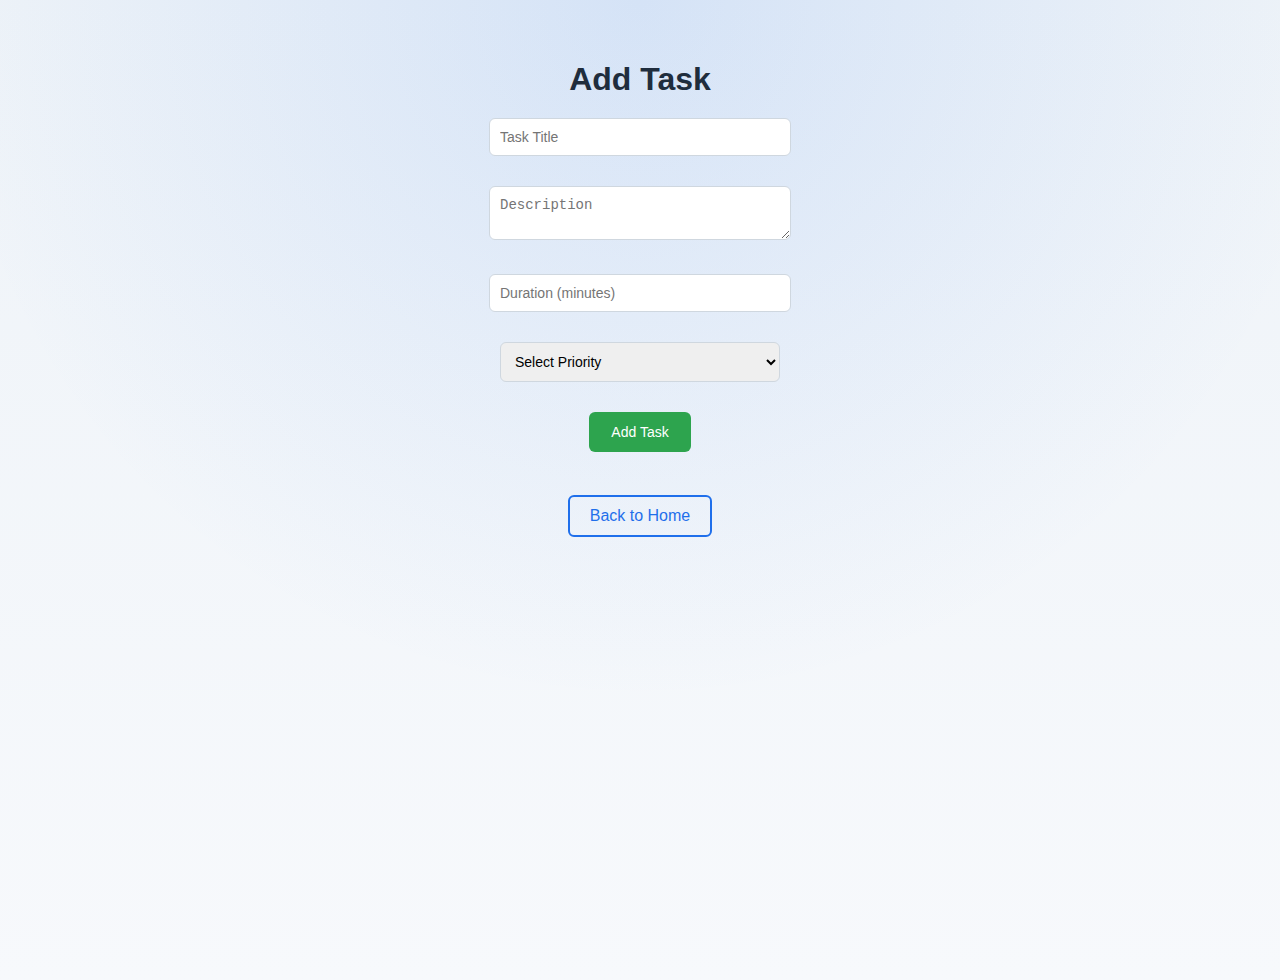
<file: Daily Planning App/Proje Kaynak Kodları/add-task.html>
<!DOCTYPE html>
<html lang="en">
<head>
    <meta charset="UTF-8">
    <title>Add Task</title>
    <link rel="stylesheet" href="css/style.css">
</head>
<body>

    <h1>Add Task</h1>

    <form id="taskForm">
        <input type="text" id="title" placeholder="Task Title" required>
        <br><br>

        <textarea id="description" placeholder="Description" required></textarea>
        <br><br>

        <input type="number" id="duration" placeholder="Duration (minutes)" required>
        <br><br>

        <select id="priority" required>
            <option value="">Select Priority</option>
            <option value="3">Low</option>
            <option value="2">Medium</option>
            <option value="1">High</option>
        </select>
        <br><br>

        <button type="submit">Add Task</button>
    </form>

    <br>
    <a href="index.html" class="back-home">Back to Home</a>

    <script src="js/tasks.js"></script>

</body>
</html>
</file>
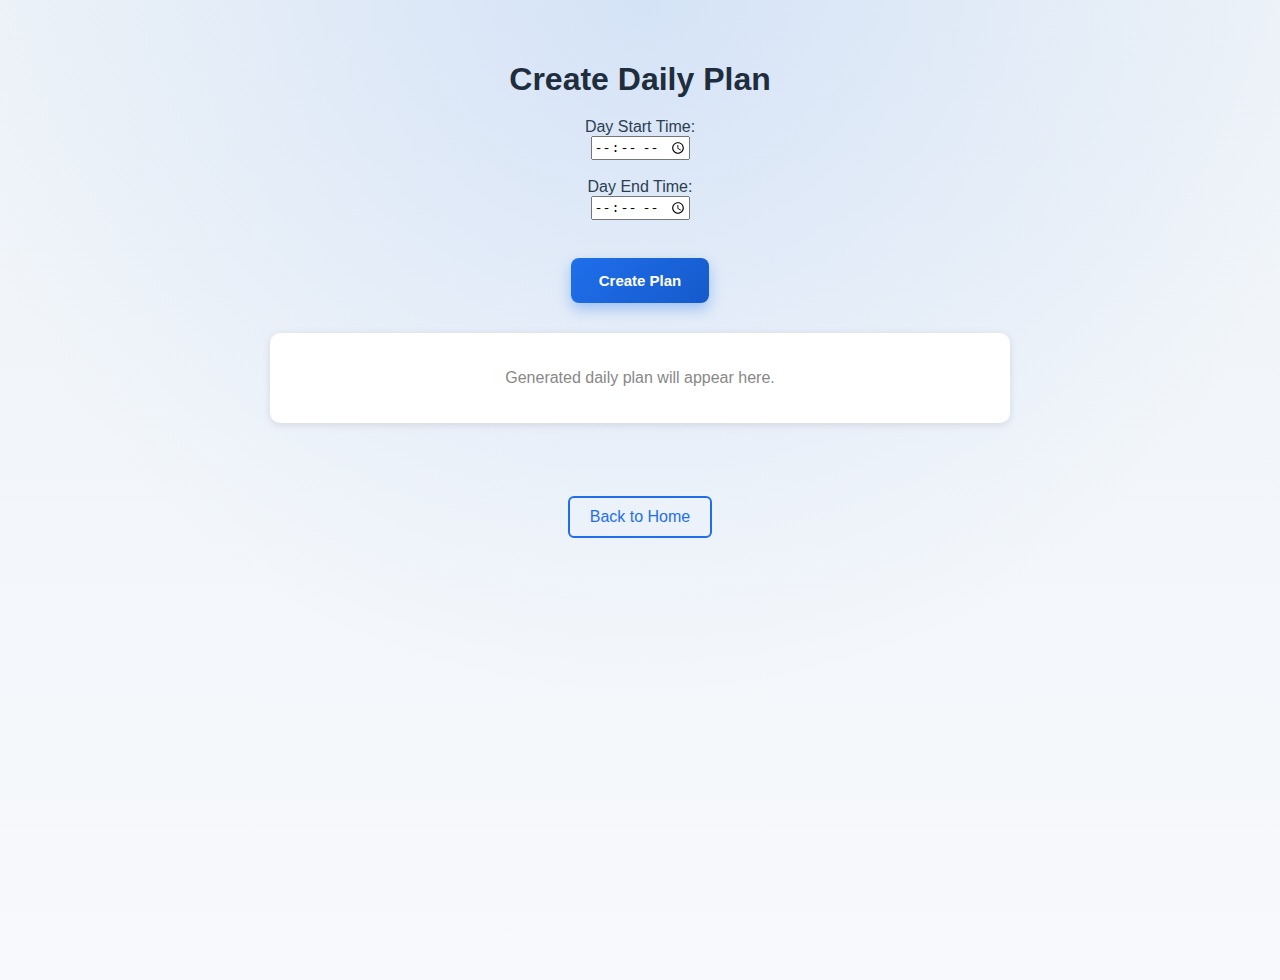
<file: Daily Planning App/Proje Kaynak Kodları/plan.html>
<!DOCTYPE html>
<html lang="en">
<head>
    <meta charset="UTF-8">
    <title>Create Daily Plan</title>
    <link rel="stylesheet" href="css/style.css">
</head>
<body>

    <h1>Create Daily Plan</h1>

    <label>Day Start Time:</label>
    <br>
    <input type="time" id="dayStart" required>
    <br><br>

    <label>Day End Time:</label>
    <br>
    <input type="time" id="dayEnd" required>
    <br><br>

    <button id="createPlanBtn">Create Plan</button>

    <div id="planResult">
    <p style="color:#888; text-align:center;">
        Generated daily plan will appear here.
    </p>
</div>

    <br>
    <a href="index.html" class="back-home">Back to Home</a>

    <script src="js/plan.js"></script>

</body>
</html>
</file>
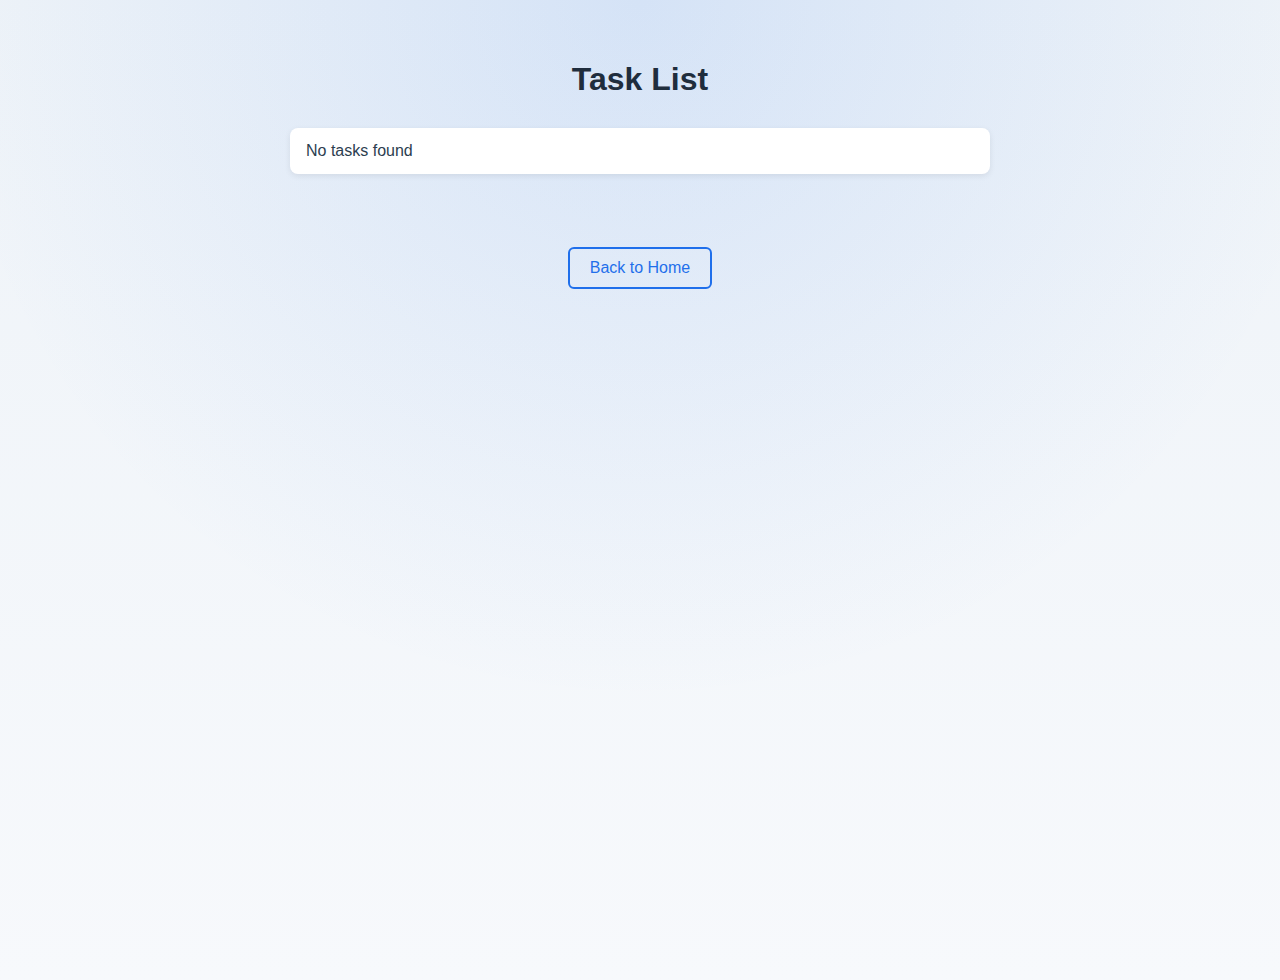
<file: Daily Planning App/Proje Kaynak Kodları/tasks.html>
<!DOCTYPE html>
<html lang="en">
<head>
    <meta charset="UTF-8">
    <title>Tasks</title>
    <link rel="stylesheet" href="css/style.css">
</head>
<body>

    <h1>Task List</h1>

    <ul id="taskList"></ul>

    <br>
    <a href="index.html" class="back-home">Back to Home</a>

    <script src="js/tasks-list.js"></script>

</body>
</html>
</file>
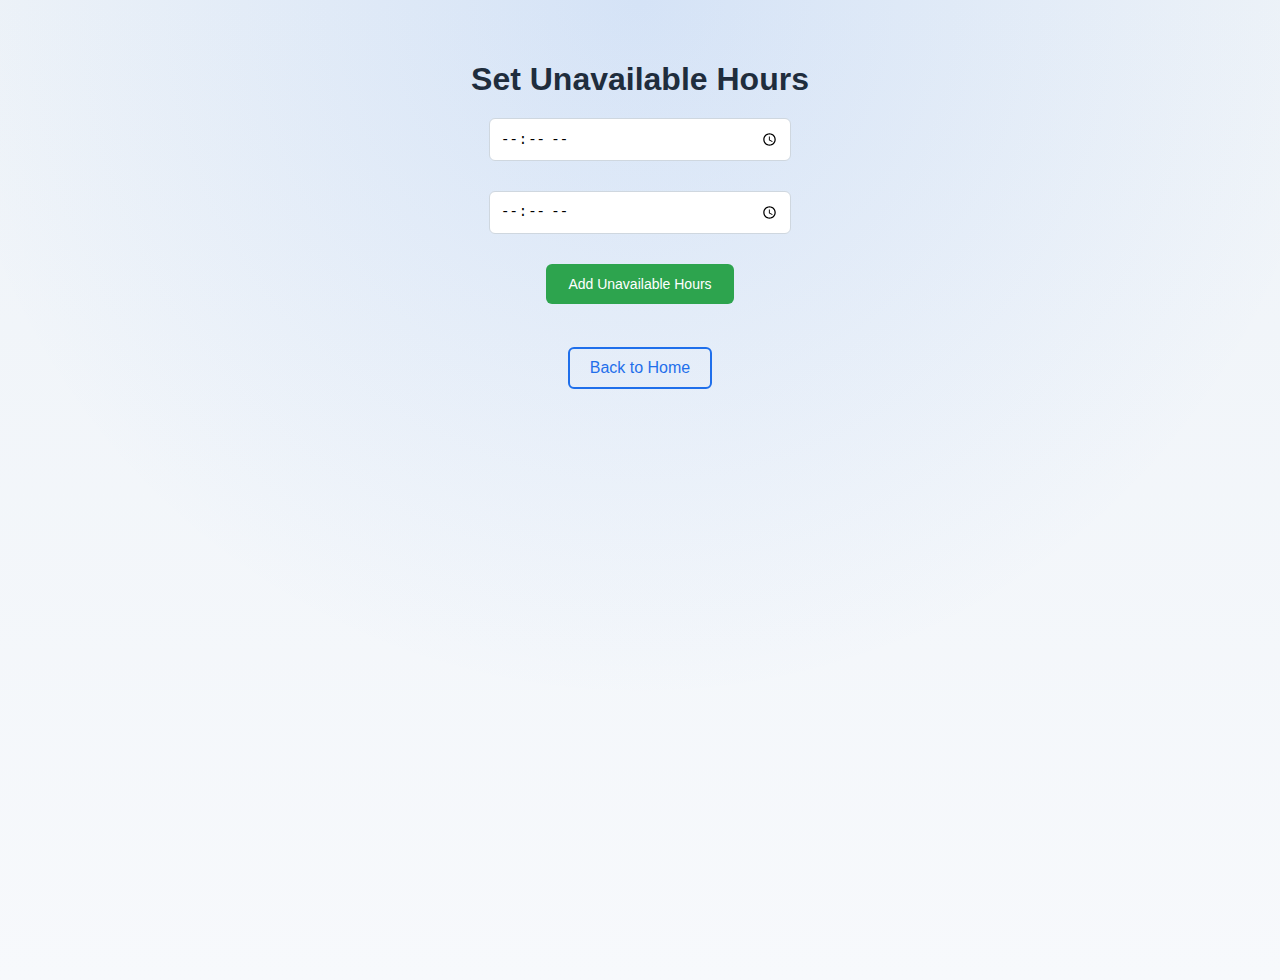
<file: Daily Planning App/Proje Kaynak Kodları/unavailable.html>
<!DOCTYPE html>
<html lang="en">
<head>
    <meta charset="UTF-8">
    <title>Unavailable Hours</title>
    <link rel="stylesheet" href="css/style.css">
</head>
<body>

    <h1>Set Unavailable Hours</h1>

    <form id="hoursForm">
        <input type="time" id="startTime" required>
        <br><br>

        <input type="time" id="endTime" required>
        <br><br>

        <button type="submit">Add Unavailable Hours</button>
    </form>

    <br>
    <a href="index.html" class="back-home">Back to Home</a>

    <script src="js/unavailable.js"></script>

</body>
</html>
</file>
<file: Daily Planning App/Proje Kaynak Kodları/css/style.css>
body {
    font-family: "Segoe UI", Arial, sans-serif;
    background:
        radial-gradient(circle at top, rgba(31,111,235,0.12), transparent 60%),
        linear-gradient(180deg, #eef3f8 0%, #f7f9fc 100%);
    margin: 0;
    padding: 40px;
    text-align: center;
    color: #2c3e50;
    min-height: 100vh;
}


h1 {
    margin-bottom: 20px;
    color: #1f2d3d;
}

a {
    color: #1f6feb;
    text-decoration: none;
}

a:hover {
    text-decoration: underline;
}

.menu {
    margin-top: 30px;
}

.menu a,
.menu button {
    display: inline-block;
    margin: 8px;
    padding: 12px 22px;
    border-radius: 6px;
    font-size: 14px;
    font-weight: 500;
    border: none;
    cursor: pointer;
    transition: all 0.2s ease;
}

.menu a {
    background-color: #1f6feb;
    color: white;
}

.menu a:hover {
    background-color: #155acb;
}

.menu button {
    background-color: #e5533d;
    color: white;
}

.menu button:hover {
    background-color: #c63d2a;
}

form {
    margin-top: 20px;
}

form input,
form textarea,
form select {
    width: 280px;
    padding: 10px;
    font-size: 14px;
    border-radius: 6px;
    border: 1px solid #cfd7df;
    margin-bottom: 12px;
}

form input:focus,
form textarea:focus,
form select:focus {
    outline: none;
    border-color: #1f6feb;
}

form button {
    padding: 12px 22px;
    border-radius: 6px;
    border: none;
    background-color: #2da44e;
    color: white;
    font-size: 14px;
    cursor: pointer;
    transition: background-color 0.2s ease;
}

form button:hover {
    background-color: #22863a;
}

ul {
    list-style-type: none;
    padding: 0;
    max-width: 700px;
    margin: 30px auto;
}

li {
    background-color: white;
    padding: 14px 16px;
    margin-bottom: 12px;
    border-radius: 8px;
    text-align: left;
    box-shadow: 0 2px 6px rgba(0, 0, 0, 0.08);
}

li strong {
    font-size: 15px;
}

li button {
    margin-left: 6px;
    padding: 6px 12px;
    font-size: 12px;
    border-radius: 5px;
    border: none;
    cursor: pointer;
    transition: opacity 0.2s ease;
}

li button:hover {
    opacity: 0.85;
}

li button:nth-child(1) {
    background-color: #2da44e;
    color: white;
}

li button:nth-child(2) {
    background-color: #f59e0b;
    color: white;
}

li button:nth-child(3) {
    background-color: #e5533d;
    color: white;
}

.completed {
    text-decoration: line-through;
    color: #8b949e;
    background-color: #f1f3f5;
}

#planResult {
    max-width: 700px;
    margin: 30px auto;
    background-color: white;
    padding: 20px;
    border-radius: 10px;
    box-shadow: 0 2px 8px rgba(0, 0, 0, 0.1);
}

#planResult h2 {
    margin-top: 0;
    color: #1f2d3d;
}
#clearData {
    background-color: #e11d48;
    color: white;
    padding: 14px 26px;
    font-weight: 600;
    border-radius: 8px;
    margin-top: 15px;
    box-shadow: 0 4px 10px rgba(225, 29, 72, 0.35);
}

#clearData:hover {
    background-color: #be123c;
}
a.back-home {
    display: inline-block;
    margin-top: 25px;
    padding: 10px 20px;
    border-radius: 6px;
    border: 2px solid #1f6feb;
    color: #1f6feb;
    font-weight: 500;
    text-decoration: none;
    transition: all 0.2s ease;
}

.back-home {
    display: inline-block;
    margin-top: 25px;
    padding: 10px 20px;
    border-radius: 6px;
    border: 2px solid #1f6feb;
    color: #1f6feb;
    font-weight: 500;
    text-decoration: none;
    transition: all 0.2s ease;
}

.back-home {
    display: inline-block;
    margin-top: 25px;
    padding: 10px 20px;
    border-radius: 6px;
    border: 2px solid #1f6feb;
    color: #1f6feb;
    font-weight: 500;
    text-decoration: none;
    transition: all 0.2s ease;
}

.back-home:hover {
    background-color: #1f6feb;
    color: white;
}


#createPlanBtn {
    margin-top: 20px;
    padding: 14px 28px;
    font-size: 15px;
    font-weight: 600;
    border-radius: 8px;
    border: none;
    background: linear-gradient(135deg, #1f6feb, #155acb);
    color: white;
    cursor: pointer;
    box-shadow: 0 6px 14px rgba(31, 111, 235, 0.35);
    transition: all 0.2s ease;
}

#createPlanBtn:hover {
    transform: translateY(-1px);
    box-shadow: 0 8px 18px rgba(31, 111, 235, 0.45);
}
</file>
